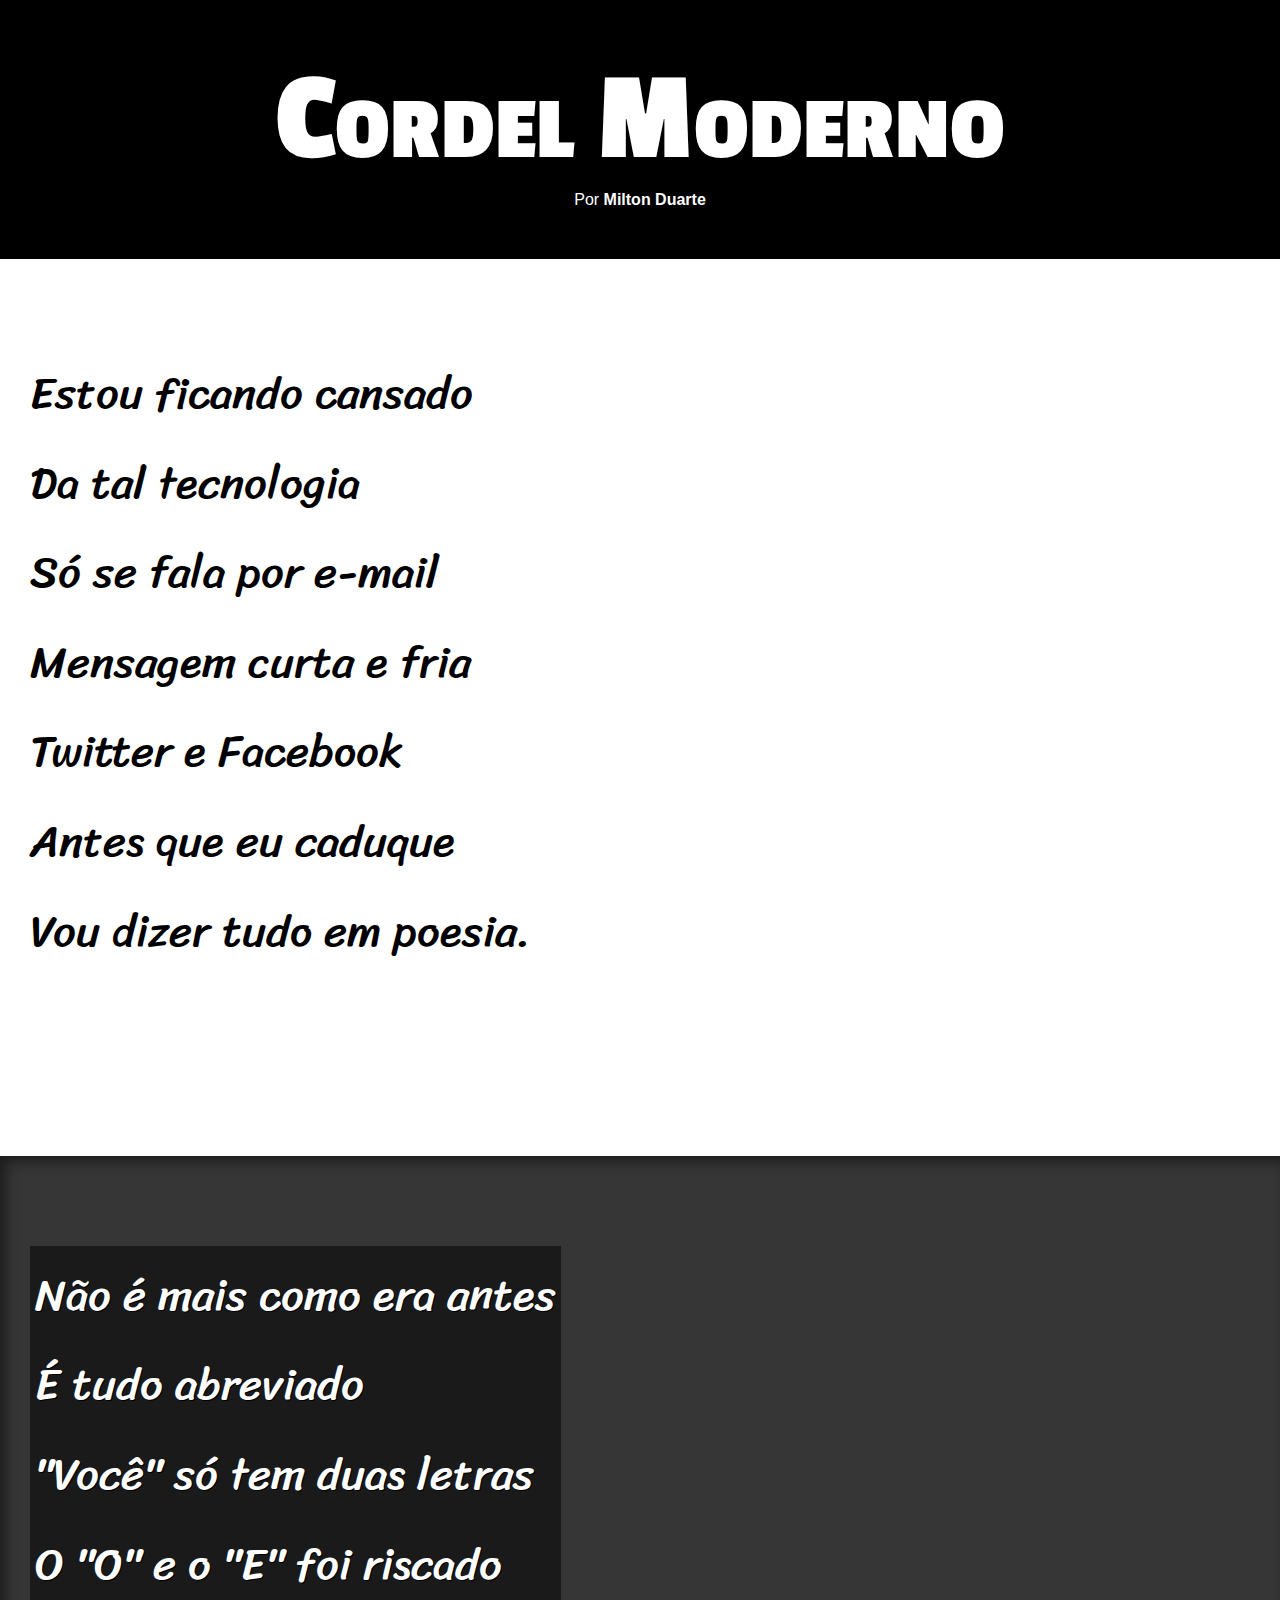
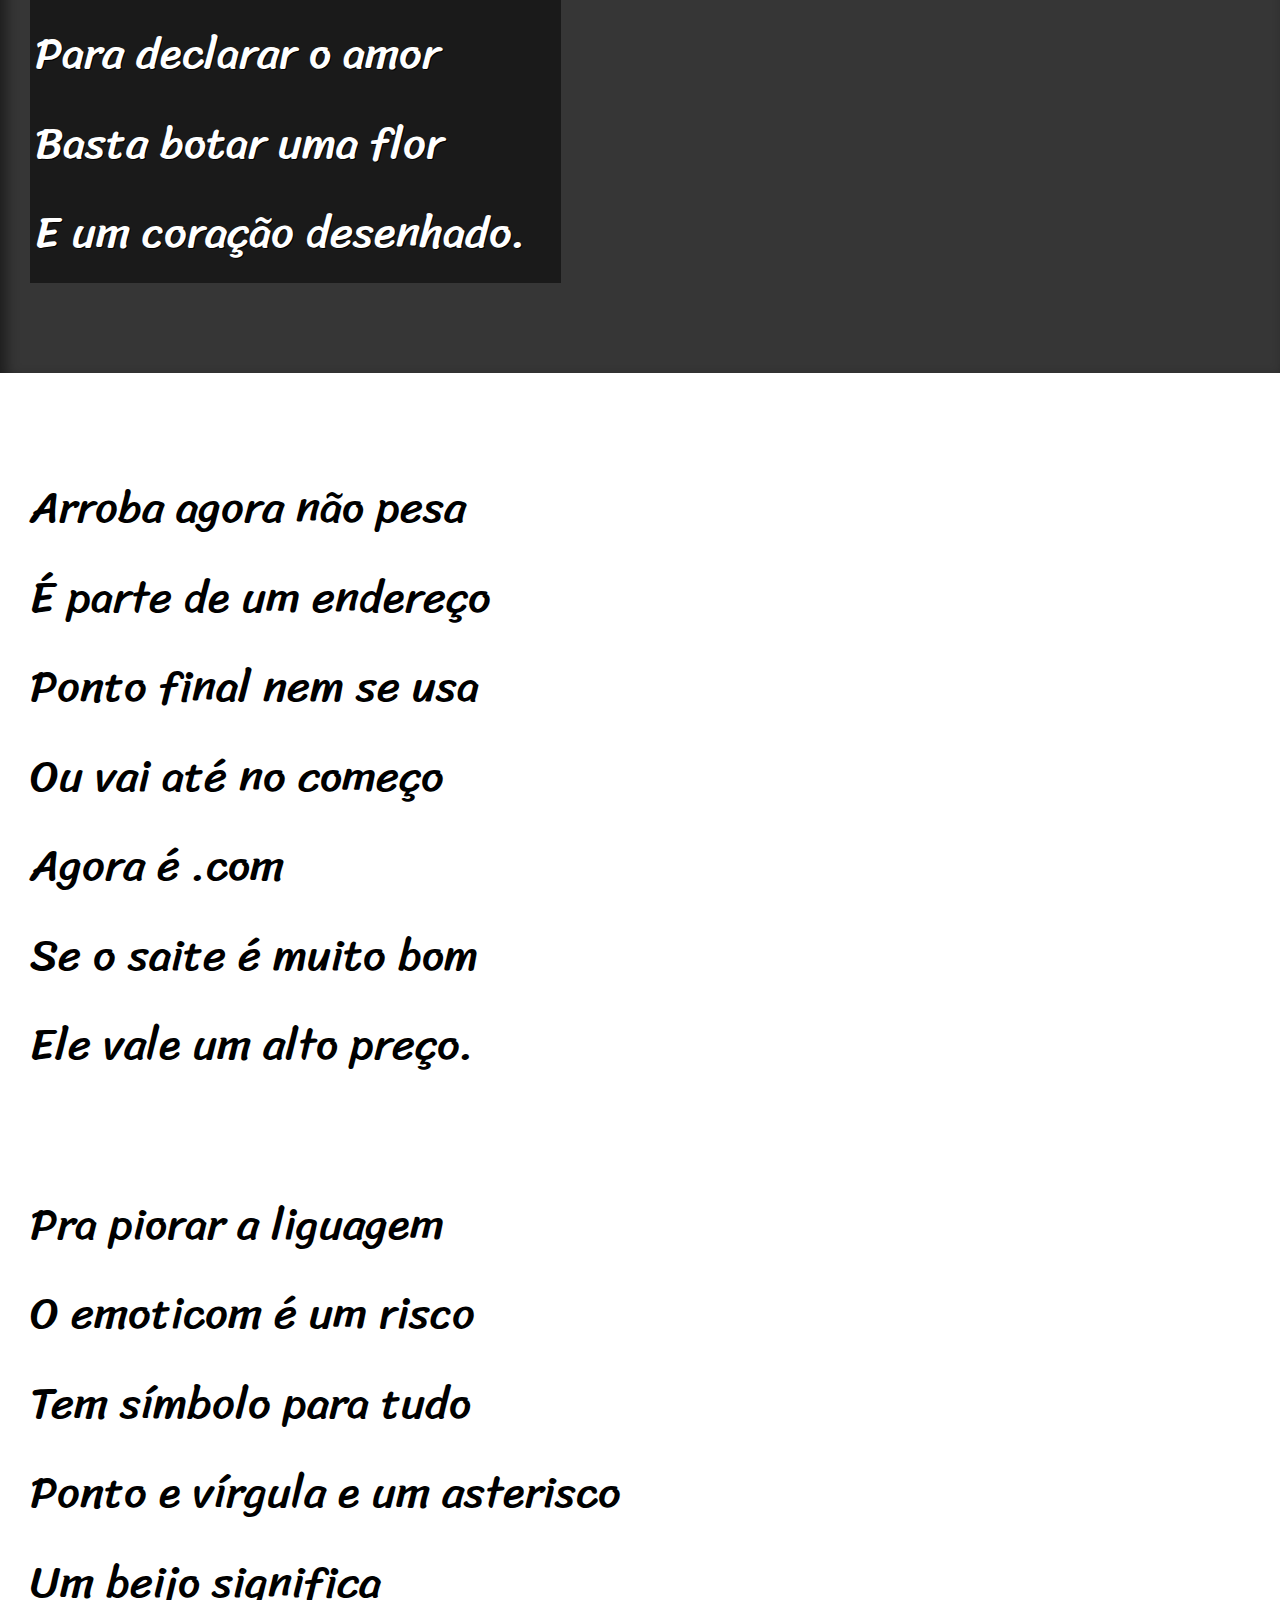
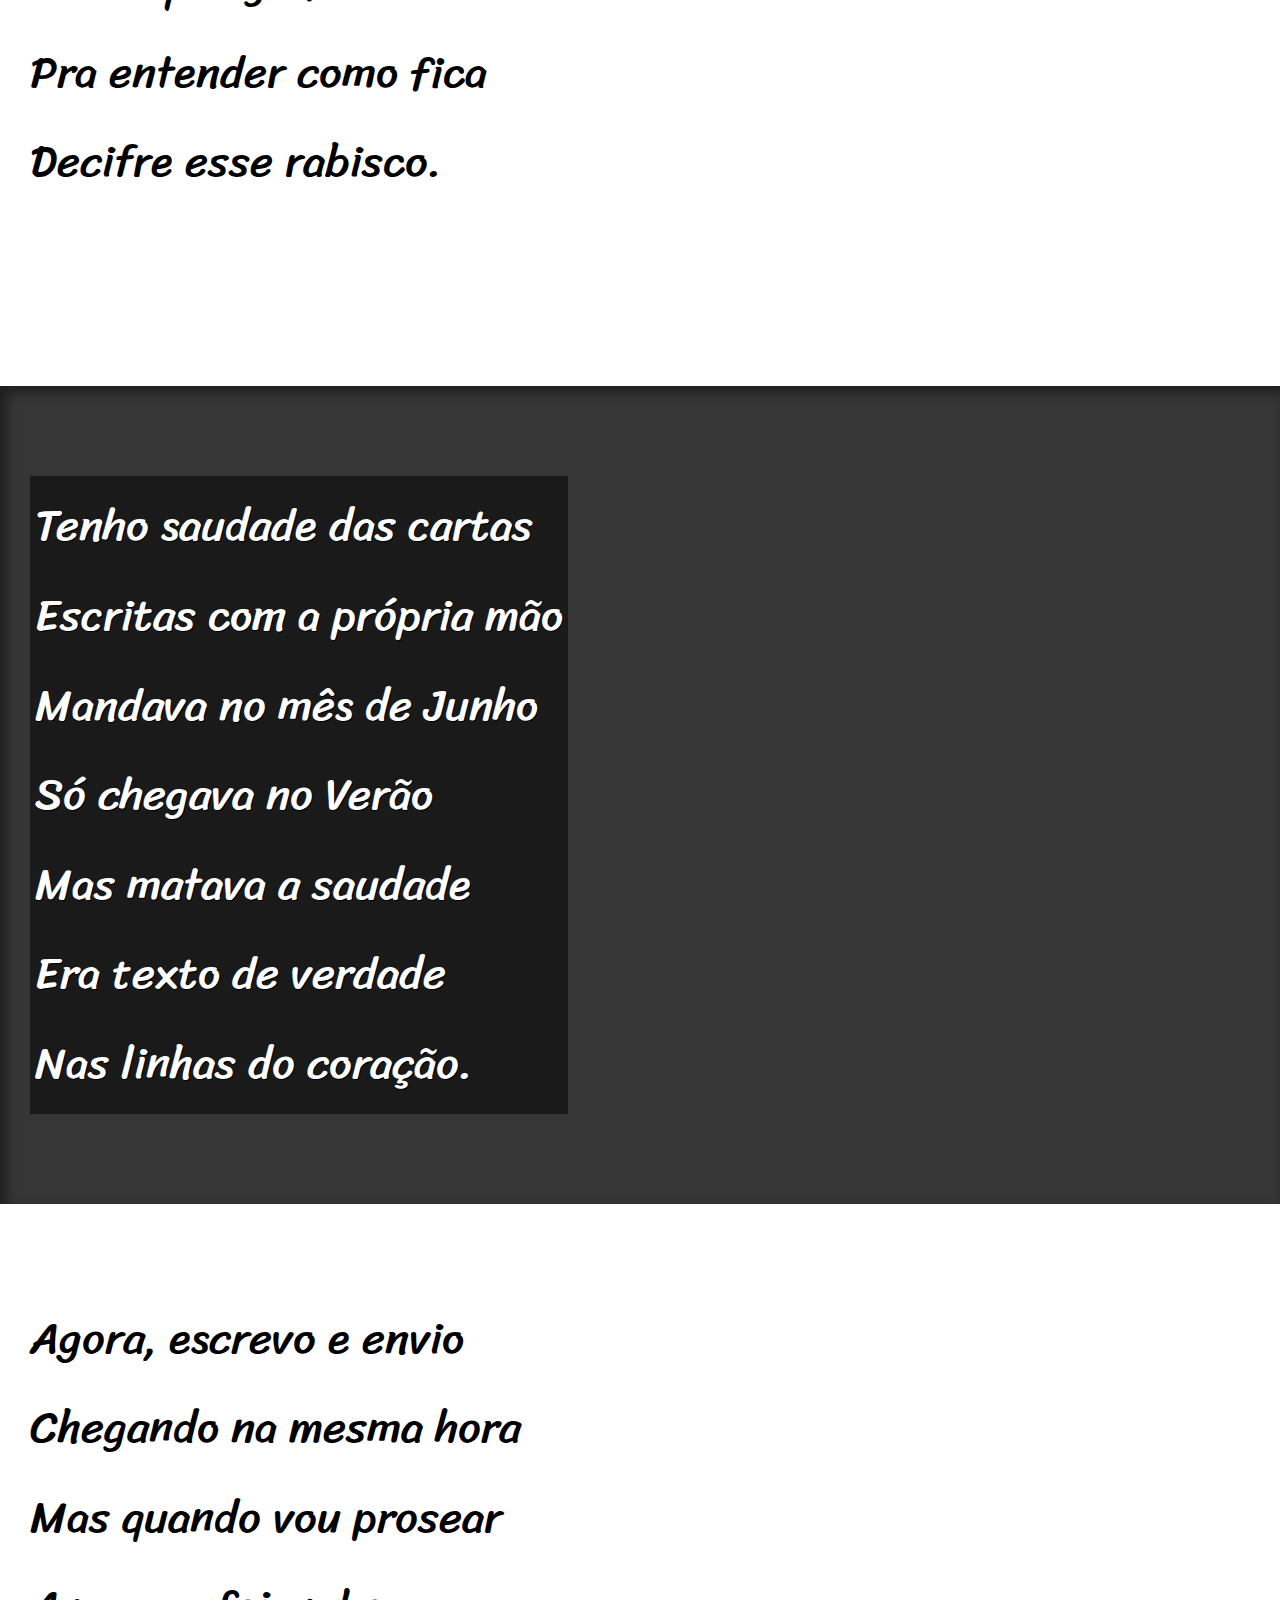
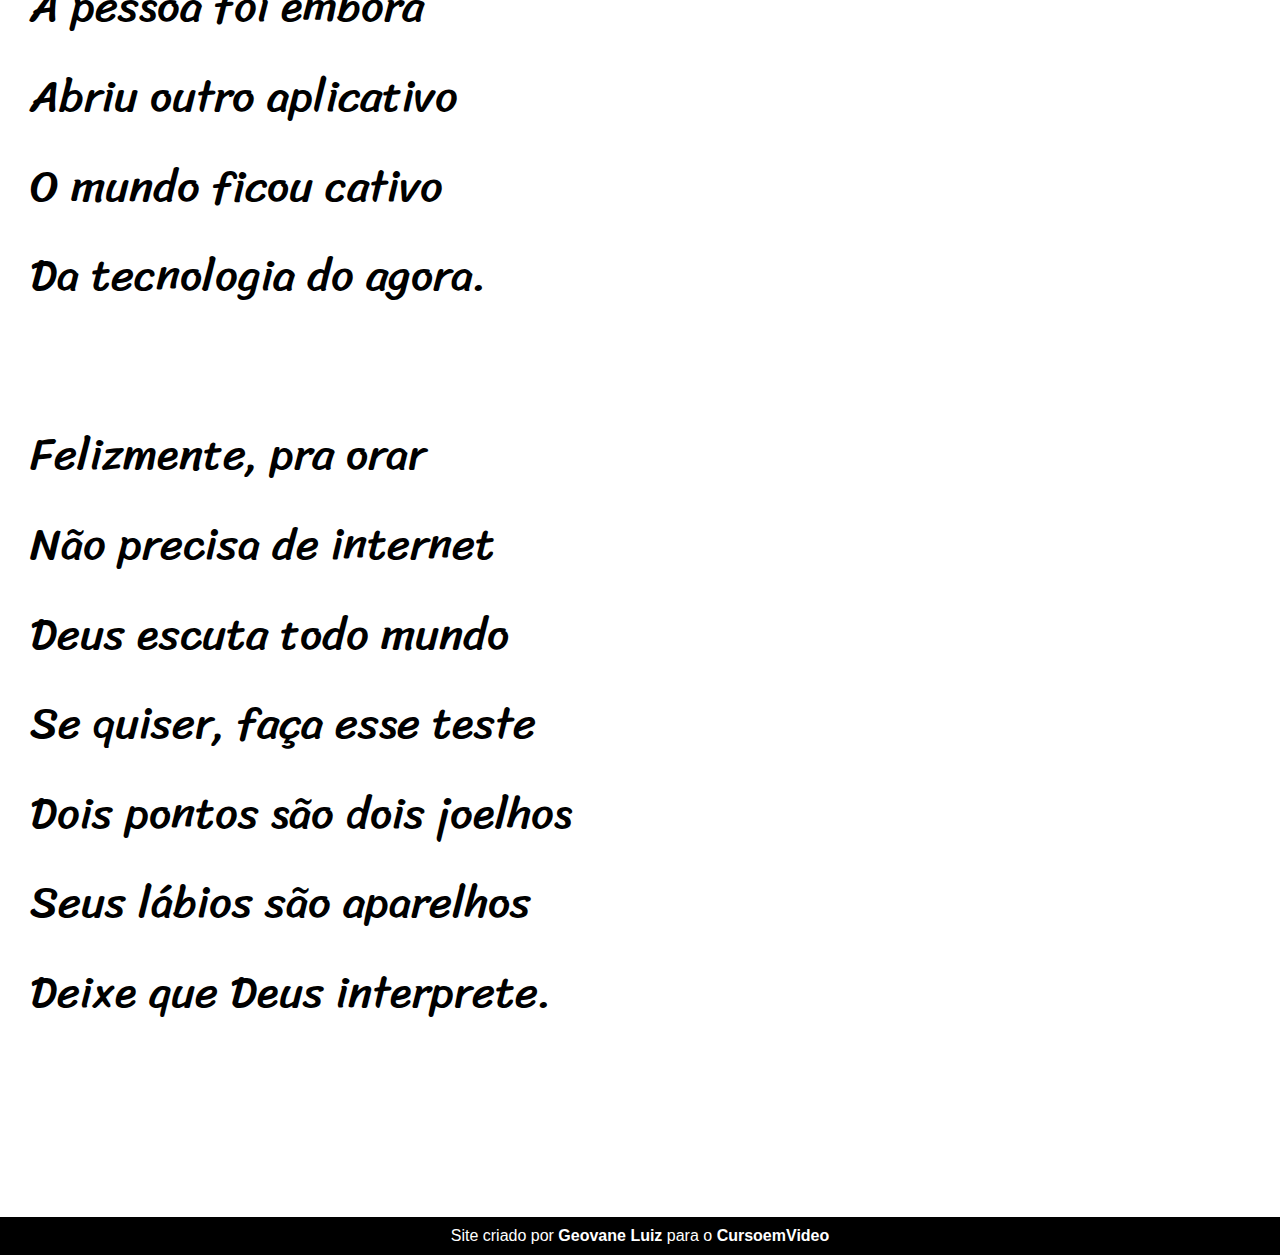
<file: Curso em Video/Project 001/index.html>
<!DOCTYPE html>
<html lang="pt-br">
<head>
    <meta charset="UTF-8">
    <meta http-equiv="X-UA-Compatible" content="IE=edge">
    <meta name="viewport" content="width=device-width, initial-scale=1.0">
    <link rel="stylesheet" href="estilo/style.css">
    <title>Cordel Moderno</title>
</head>
<body>
    <header>
        <h1>
            Cordel Moderno
        </h1>
        <p>
            Por <a href="https://www.recantodasletras.com.br/poesias/3186743" target="_blank">Milton Duarte</a>
        </p>
    </header>

    <section class="normal">
        <p>
            Estou ficando cansado <br>
            Da tal tecnologia <br>
            Só se fala por e-mail <br>
            Mensagem curta e fria <br>
            Twitter e Facebook <br>
            Antes que eu caduque <br>
            Vou dizer tudo em poesia.
        </p>
    </section>

    <section class="image" id="img001">
        <p>
            Não é mais como era antes <br>
            É tudo abreviado <br>
            "Você" só tem duas letras <br>
            O "O" e o "E" foi riscado <br>
            Para declarar o amor <br>
            Basta botar uma flor <br>
            E um coração desenhado.
        </p>
    </section>
    
    <section class="normal">
        <p>
            Arroba agora não pesa <br>
            É parte de um endereço <br>
            Ponto final nem se usa <br>
            Ou vai até no começo <br>
            Agora é .com <br>
            Se o saite é muito bom <br>
            Ele vale um alto preço.
        </p>
        
        <p>
            Pra piorar a liguagem <br>
            O emoticom é um risco <br>
            Tem símbolo para tudo <br>
            Ponto e vírgula e um asterisco <br>
            Um beijo significa <br>
            Pra entender como fica <br>
            Decifre esse rabisco.
        </p>
    </section>
    
    <section class="image" id="img002">
        <p>
            Tenho saudade das cartas <br>
            Escritas com a própria mão <br>
            Mandava no mês de Junho <br>
            Só chegava no Verão <br>
            Mas matava a saudade <br>
            Era texto de verdade <br>
            Nas linhas do coração.
        </p>
    </section>

    <section class="normal">
        <p>
            Agora, escrevo e envio <br>
            Chegando na mesma hora <br>
            Mas quando vou prosear <br>
            A pessoa foi embora <br>
            Abriu outro aplicativo <br>
            O mundo ficou cativo <br>
            Da tecnologia do agora.
        </p>
        
        <p>
            Felizmente, pra orar <br>
            Não precisa de internet <br>
            Deus escuta todo mundo <br>
            Se quiser, faça esse teste <br>
            Dois pontos são dois joelhos <br>
            Seus lábios são aparelhos <br>
            Deixe que Deus interprete.
        </p>
    </section>  
    
    <footer>
        <p>Site criado por <a href="https://github.com/MrGeo123" target="_blank">Geovane Luiz</a> para o <a href="https://www.cursoemvideo.com" target="_blank">CursoemVideo</a></p>
    </footer>
</body>
</html>
</file>
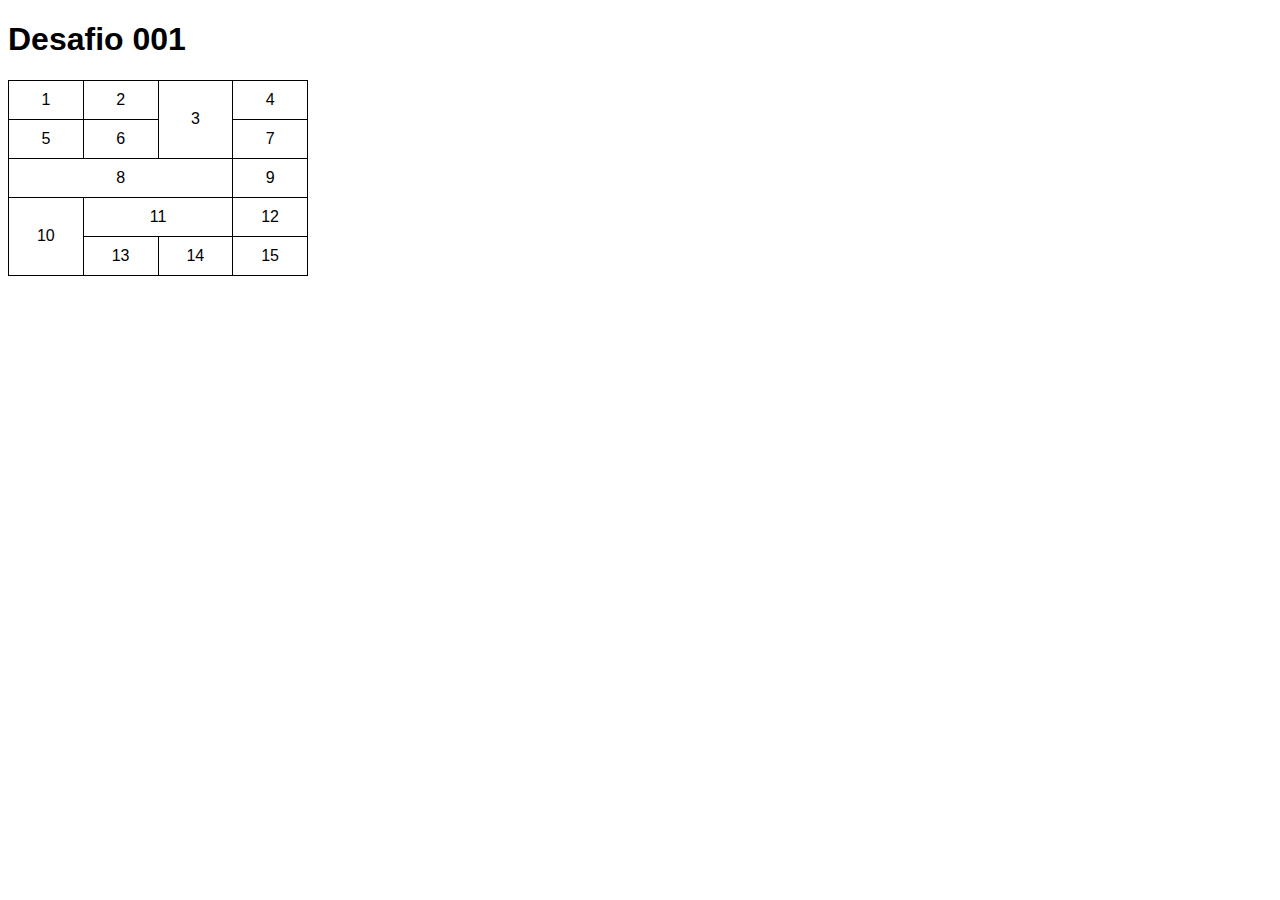
<file: Curso em Video/Project 002/desafio001.html>
<!DOCTYPE html>
<html lang="pt-br">
<head>
    <meta charset="UTF-8">
    <meta http-equiv="X-UA-Compatible" content="IE=edge">
    <meta name="viewport" content="width=device-width, initial-scale=1.0">
    <title>Desafio 001</title>
    <style>
        body {
            font-family: Arial, Helvetica, sans-serif;
        }

        table {
            border-collapse: collapse;
            width: 300px;
        }

        td {
            border: 1px solid black;
            text-align: center;
            padding: 10px;
        }
    </style>
</head>
<body>
    <h1>Desafio 001</h1>
    <table>
        <tr>
            <td>1</td>
            <td>2</td>
            <td rowspan="2">3</td>
            <td>4</td>
            
        </tr>
        <tr>
            <td>5</td>
            <td>6</td>
            <td>7</td>
           
        </tr>
        <tr>
            <td colspan="3">8</td>
            <td>9</td>
            
        </tr>
        <tr>
            <td rowspan="2">10</td>
            <td colspan="2">11</td>
            <td>12</td>
        
        </tr>
        <tr>
            <td>13</td>
            <td>14</td>
            <td>15</td>
        </tr>
    </table>
</body>
</html>
</file>
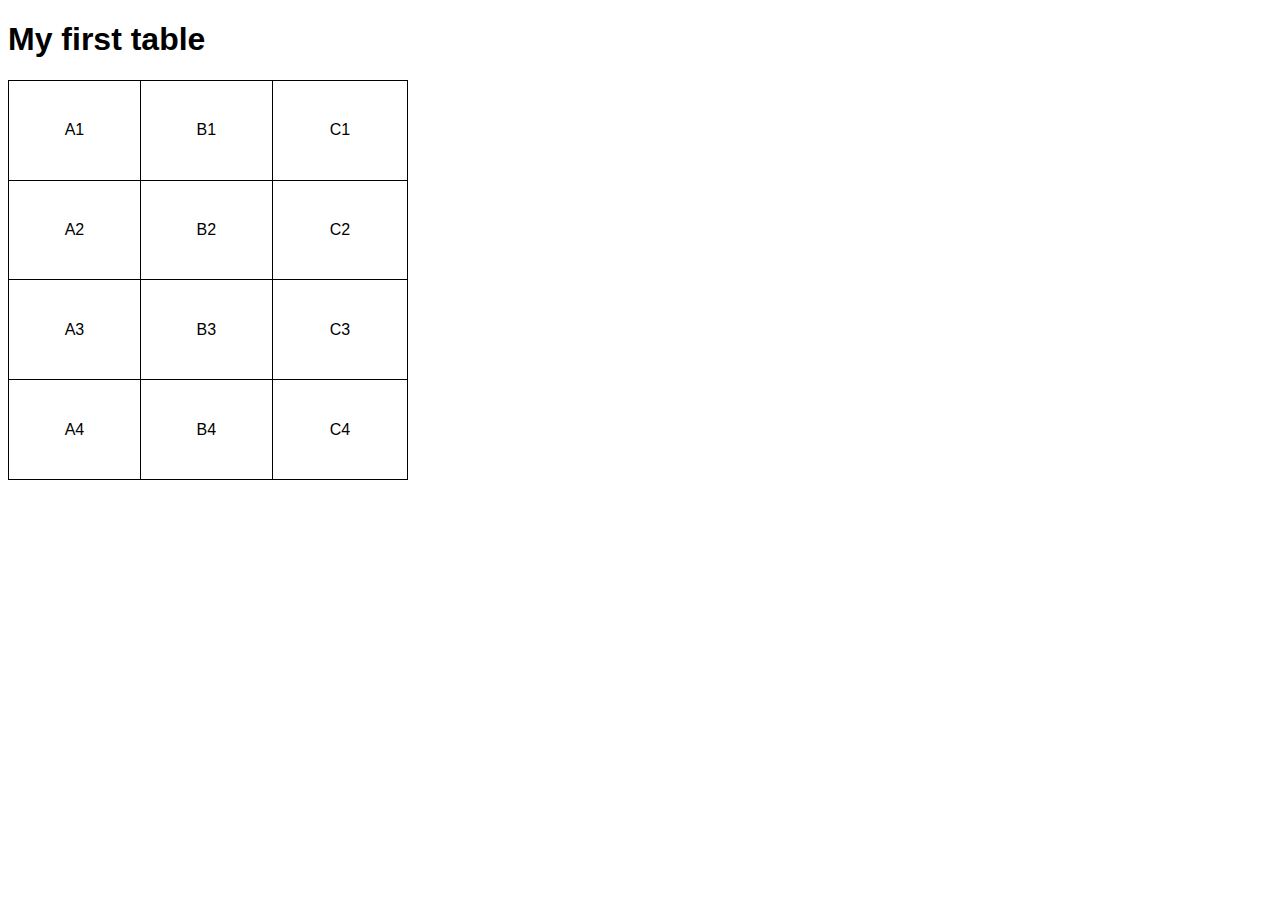
<file: Curso em Video/Project 002/tabela001.html>
<!DOCTYPE html>
<html lang="pt-br">
<head>
    <meta charset="UTF-8">
    <meta http-equiv="X-UA-Compatible" content="IE=edge">
    <meta name="viewport" content="width=device-width, initial-scale=1.0">
    <title>Tabelas</title>
    <style>
        body {
            font-family: Arial, Helvetica, sans-serif;
        }

        table {
            width: 400px;
            height: 400px;
            border-collapse: collapse;
        }

        td {
            border: 1px solid black;
            padding: 8px;
            text-align: center;
        }

        tr.linha {
            background-color: gray;
        }

        td.dado {
            background-color: yellow;
        }
    </style>
</head>
<body>
    <h1>
        My first table
    </h1>
    <table>
        <tr>
            <td>A1</td>
            <td>B1</td>
            <td>C1</td>
        </tr>
        <tr>
            <td>A2</td>
            <td>B2</td>
            <td>C2</td>
        </tr>
        <tr>
            <td>A3</td>
            <td>B3</td>
            <td>C3</td>
        </tr>
        <tr>
            <td>A4</td>
            <td>B4</td>
            <td>C4</td>
        </tr>
    </table>
</body>
</html>
</file>
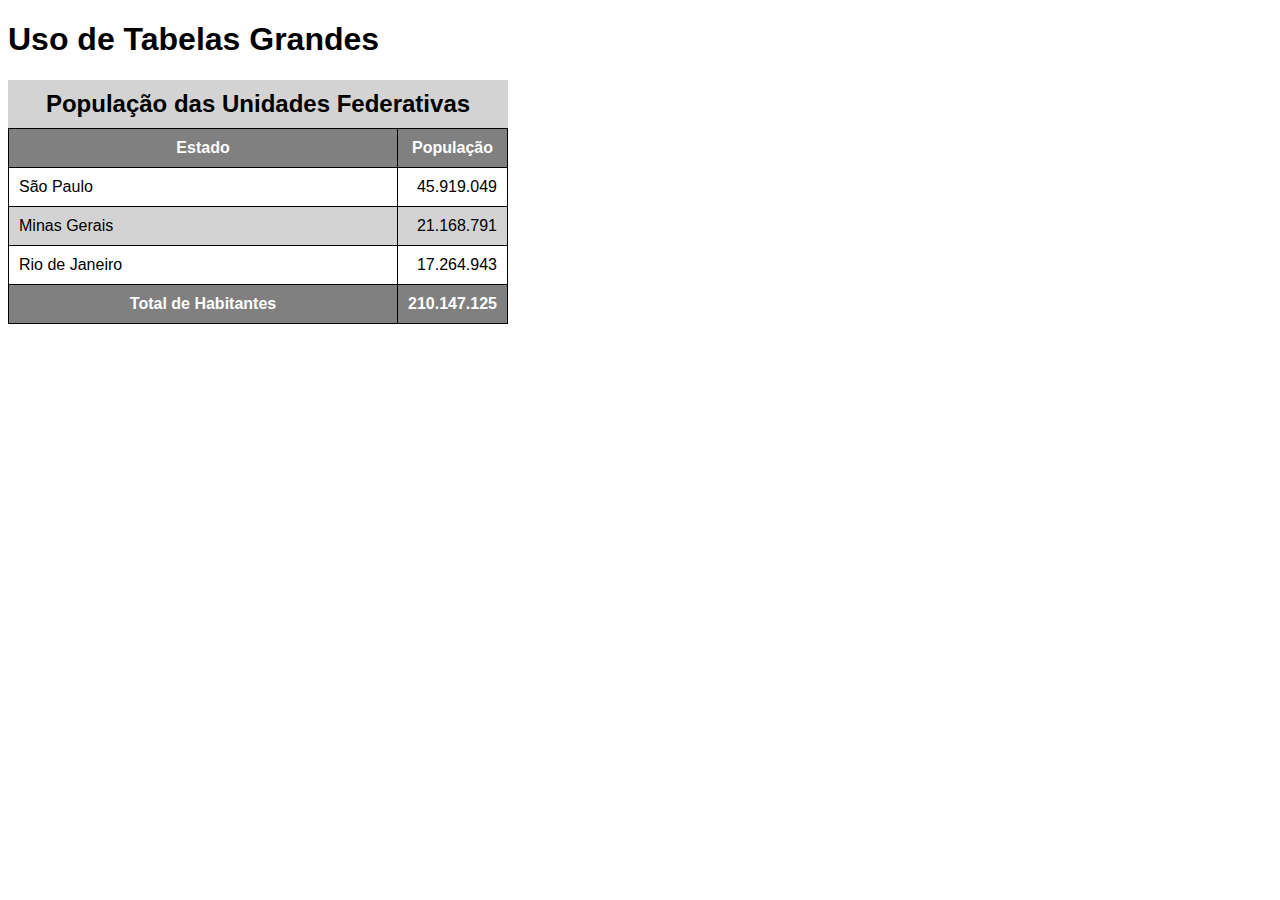
<file: Curso em Video/Project 002/tabela002.html>
<!DOCTYPE html>
<html lang="pt-br">
<head>
    <meta charset="UTF-8">
    <meta http-equiv="X-UA-Compatible" content="IE=edge">
    <meta name="viewport" content="width=device-width, initial-scale=1.0">
    <title>Tabelas</title>
    <style>
        body {
            font-family: Arial, Helvetica, sans-serif;
        }

        table {
            width: 500px;
            border-collapse: collapse;
        }

        td, th {
            border: 1px solid black;
            padding: 10px;
            
        }

        thead, tfoot {
            background-color: gray;
            color: white;
        }

        tbody > tr:nth-child(2n) {
            background-color: lightgray ;
        }

        td.num {
            text-align: right;
        }

        caption {
            font-size: 1.5em;
            font-weight: bold;
            padding: 10px;
            background-color: lightgray;
        }
    </style>
</head>
<body>
    <h1>
        Uso de Tabelas Grandes
    </h1>
    <table>
        <caption>População das Unidades Federativas</caption>
        <thead>
            <tr>
                <th scope="col">Estado</th>
                <th scope="col" style="width: 50px;">População</th>
            </tr>
        </thead>
        <tbody>
            <tr>
                <td>São Paulo</td>
                <td class="num">45.919.049</td>
            </tr>
            <tr>
                <td>Minas Gerais</td>
                <td class="num">21.168.791</td>
            </tr>
            <tr>
                <td>Rio de Janeiro</td>
                <td class="num">17.264.943</td>
            </tr>
        </tbody>
        <tfoot>
            <tr>
                <th scope="row">Total de Habitantes</th>
                <td class="num"><strong>210.147.125</strong></td>
            </tr>
        </tfoot>
    </table>
</body>
</html>
</file>
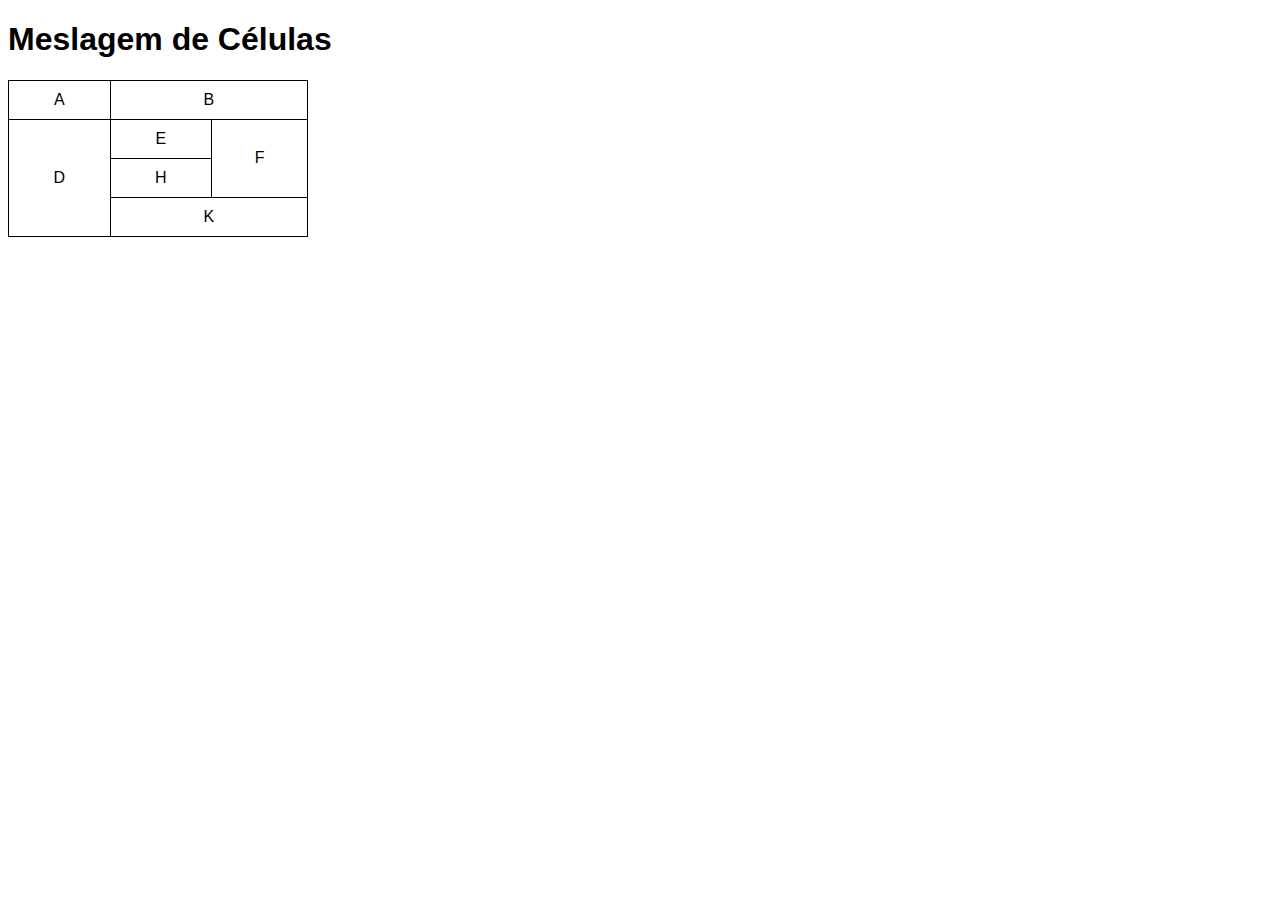
<file: Curso em Video/Project 002/tabela003.html>
<!DOCTYPE html>
<html lang="pt-br">
<head>
    <meta charset="UTF-8">
    <meta http-equiv="X-UA-Compatible" content="IE=edge">
    <meta name="viewport" content="width=device-width, initial-scale=1.0">
    <title>Mesclagem</title>
    <style>
        body {
            font-family: Arial, Helvetica, sans-serif;
        }

        table {
            border-collapse: collapse;
            width: 300px;
        }

        td {
            border: 1px solid black;
            padding: 10px;
            text-align: center;
        }
    </style>
</head>
<body>
    <h1>Meslagem de Células</h1>
    <table>
        <tr>
            <td>A</td>
            <td colspan="2">B</td>
        </tr>
        <tr>
            <td rowspan="3">D</td>
            <td>E</td>
            <td rowspan="2">F</td>
        </tr>
        <tr>
            
            <td>H</td>
            
        </tr>
        <tr>
            
            <td colspan="2">K</td>
            
        </tr>
    </table>
</body>
</html>
</file>
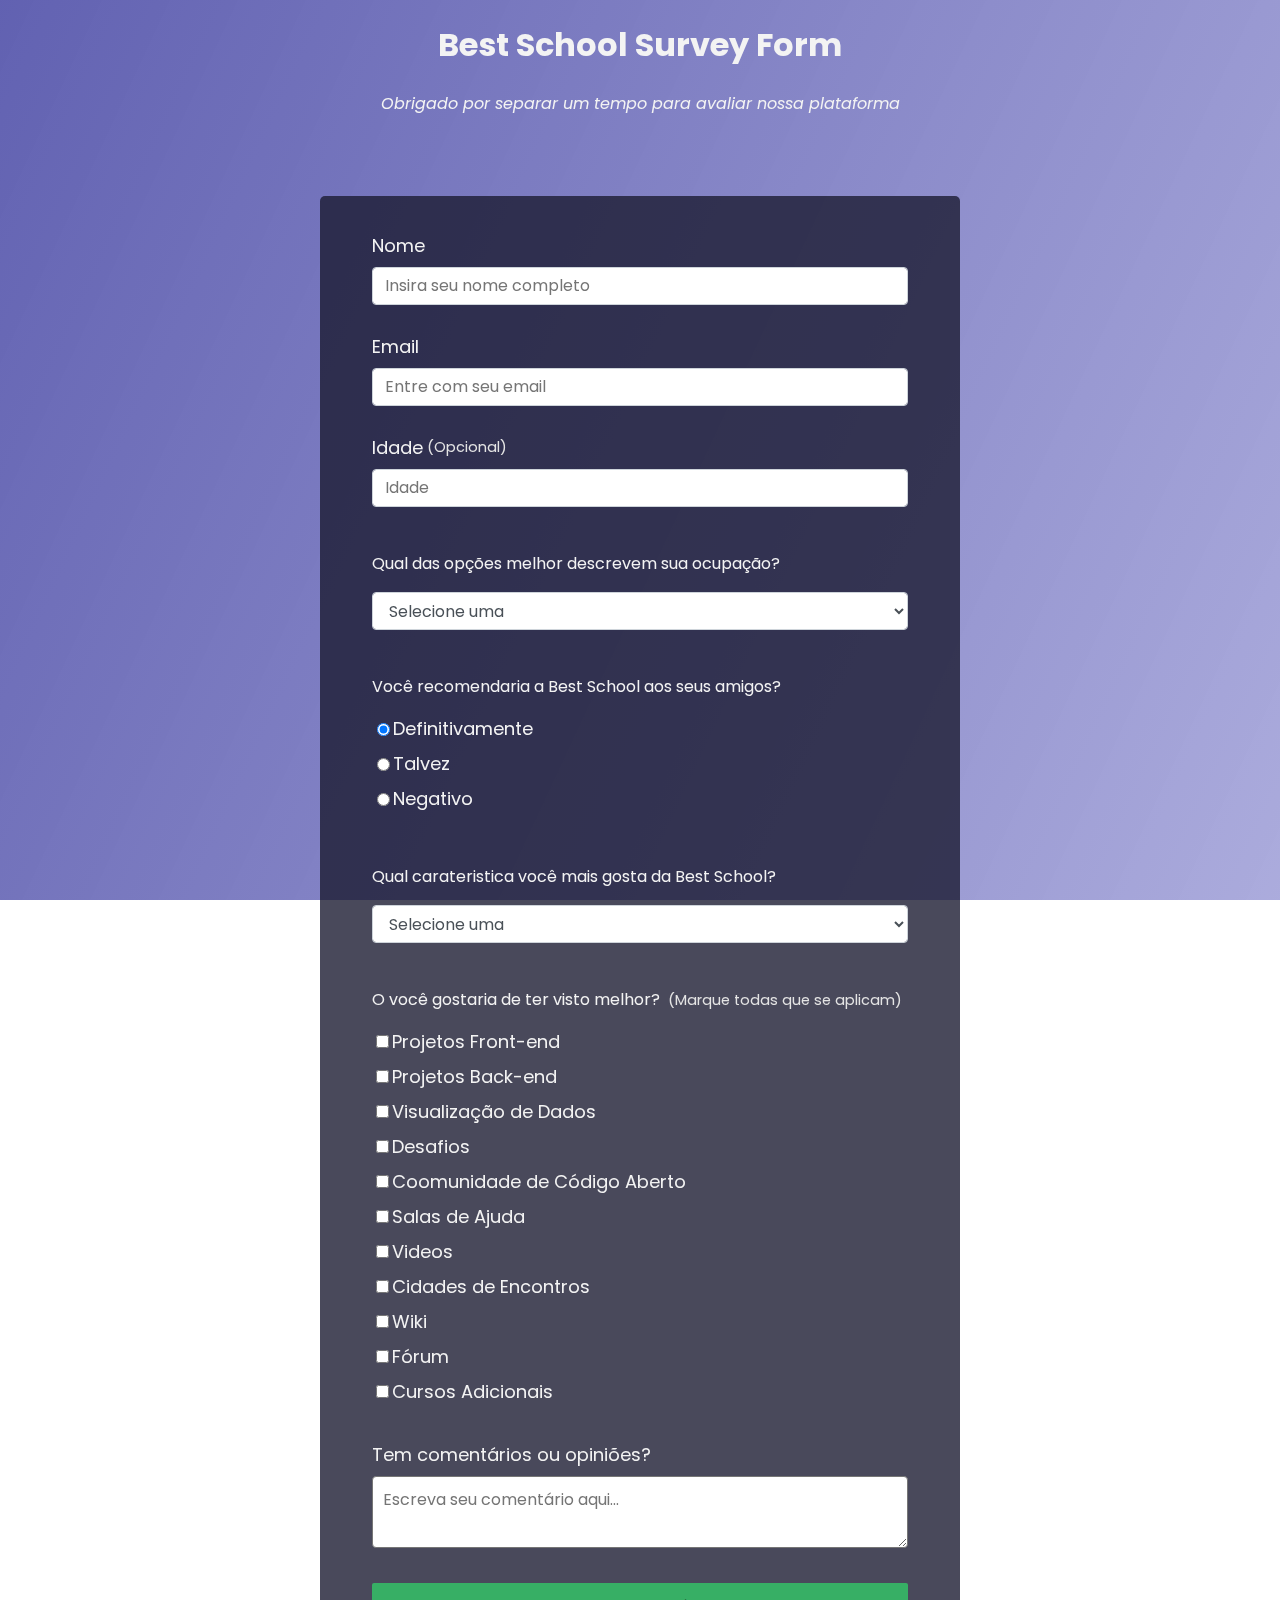
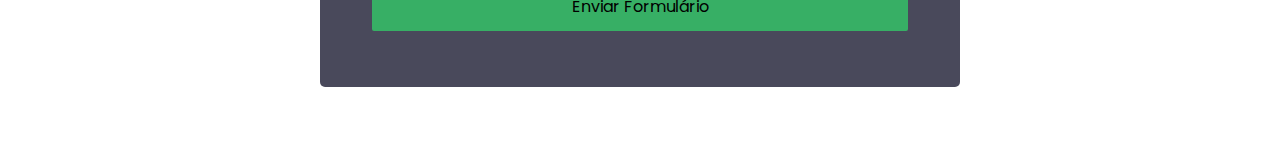
<file: FreeCode/Assessment 001/survey-form.html>
<!DOCTYPE html>
<html lang="pt-br">
    <head>
        <meta charset="UTF-8">
        <meta http-equiv="X-UA-Compatible" content="IE=edge">
        <meta name="viewport" content="width=device-width, initial-scale=1.0">
        <link rel="stylesheet" href="styles.css">
        <link rel="preconnect" href="https://fonts.googleapis.com">
        <link rel="preconnect" href="https://fonts.gstatic.com" crossorigin>
        <link href="https://fonts.googleapis.com/css2?family=Poppins:wght@100;300;400;600&display=swap" rel="stylesheet">
        <title>Survey Form</title>
    </head>
    <body>
        <div class="container">
            <header class="header">
                <h1 id="title" class="text-center">Best School Survey Form</h1>
                <p id="description" class="text-center">Obrigado por separar um tempo para avaliar nossa plataforma</p>
            </header>
            <form id="survey-form">
                <div class="form-group"> <!-- Nome -->
                    <label for="name" id="name-label">Nome</label>
                    <input type="text" name="name" id="name" class="form-control" placeholder="Insira seu nome completo" required>
                </div>
                <div class="form-group"> <!-- Email -->
                    <label for="email" id="email-label">Email</label>
                    <input type="email" name="email" id="email" class="form-control" placeholder="Entre com seu email" required>
                </div>
                <div class="form-group"> <!-- Idade -->
                    <label for="age" id="number-label">Idade
                        <span class="clue">(Opcional)</span></label>
                    <input type="number" name="age" id="number" class="form-control" placeholder="Idade" min=13 max=120>
                </div>
                <div class="form-group"> <!-- Ocupação -->
                <p>Qual das opções melhor descrevem sua ocupação?</p> 
                <select name="current" id="dropdown" class="form-control" required>
                    <option value="" selected disabled>Selecione uma</option>
                    <option value="estuda">Estuda</option>
                    <option value="trabalha">Trabalha</option>
                    <option value="leciona">Leciona</option>
                    <option value="pfn">Prefiro näo dizer</option>
                    <option value="outro">Outro</option>
                </select>
                </div>
                <div class="form-group"> <!-- Recomendação -->
                    <p>Você recomendaria a Best School aos seus amigos?</p>
                    <label>
                        <input type="radio" name="user-recommend" class="input-radio" value="definitivamente" checked>
                        Definitivamente
                    </label>
                    <label>
                        <input type="radio" name="user-recommend" class="input-radio" value="talvez">
                        Talvez
                    </label>
                    <label>
                        <input type="radio" name="user-recommend" class="input-radio" value="negativo">
                        Negativo
                    </label>
                </div>
                <div class="form-group"> <!-- Caracteristica -->
                    <p>Qual carateristica você mais gosta da Best School?</p>
                    <select name="mostLike" id="most-like" class="form-control" required>
                        <option value="" selected disabled>Selecione uma</option>
                        <option value="1">Desafios</option>
                        <option value="2">Projetos</option>
                        <option value="3">Comunidade</option>
                        <option value="4">Código Aberto</option>
                    </select>
                </div>
                <div class="form-group"> <!-- Melhoria -->
                    <p>O você gostaria de ter visto melhor? <span class="clue">(Marque todas que se aplicam)</span></p>
                    <label>
                        <input type="checkbox" name="prefer" value="front-end-projects" class="input-checkbox">
                        Projetos Front-end
                    </label>
                    <label>
                        <input type="checkbox" name="prefer" value="back-end-projects" class="input-checkbox">
                        Projetos Back-end
                    </label>
                    <label>
                        <input type="checkbox" name="prefer" value="data-visualization" class="input-checkbox">
                        Visualização de Dados
                    </label>
                    <label>
                        <input type="checkbox" name="prefer" value="challenges" class="input-checkbox">
                        Desafios
                    </label>
                    <label>
                        <input type="checkbox" name="prefer" value="open-source-community" class="input-checkbox">
                        Coomunidade de Código Aberto
                    </label>
                    <label>
                        <input type="checkbox" name="prefer" value="gitter-help-rooms" class="input-checkbox">
                        Salas de Ajuda
                    </label>
                    <label>
                        <input type="checkbox" name="prefer" value="videos" class="input-checkbox">
                        Videos
                    </label>
                    <label>
                        <input type="checkbox" name="prefer" value="city-meetups" class="input-checkbox">
                        Cidades de Encontros 
                    </label>
                    <label>
                        <input type="checkbox" name="prefer" value="wiki" class="input-checkbox">
                        Wiki
                    </label>
                    <label>
                        <input type="checkbox" name="prefer" value="forum" class="input-checkbox">
                        Fórum
                    </label>
                    <label>
                        <input type="checkbox" name="prefer" value="additional-courses" class="input-checkbox">
                        Cursos Adicionais
                    </label>
                </div>
                <div class="form-group"> <!-- Comentário -->
                    <label for="comments">Tem comentários ou opiniões?</label>
                    <textarea name="comments" id="comments" class="input-textarea" placeholder="Escreva seu comentário aqui..."></textarea>
                </div>
                <div class="form-group"> <!-- Enviar -->
                    <button type="submit" id="submit" class="submit-button">Enviar Formulário</button>
                </div>
            </form>
        </div>
    </body>
</html>
</file>
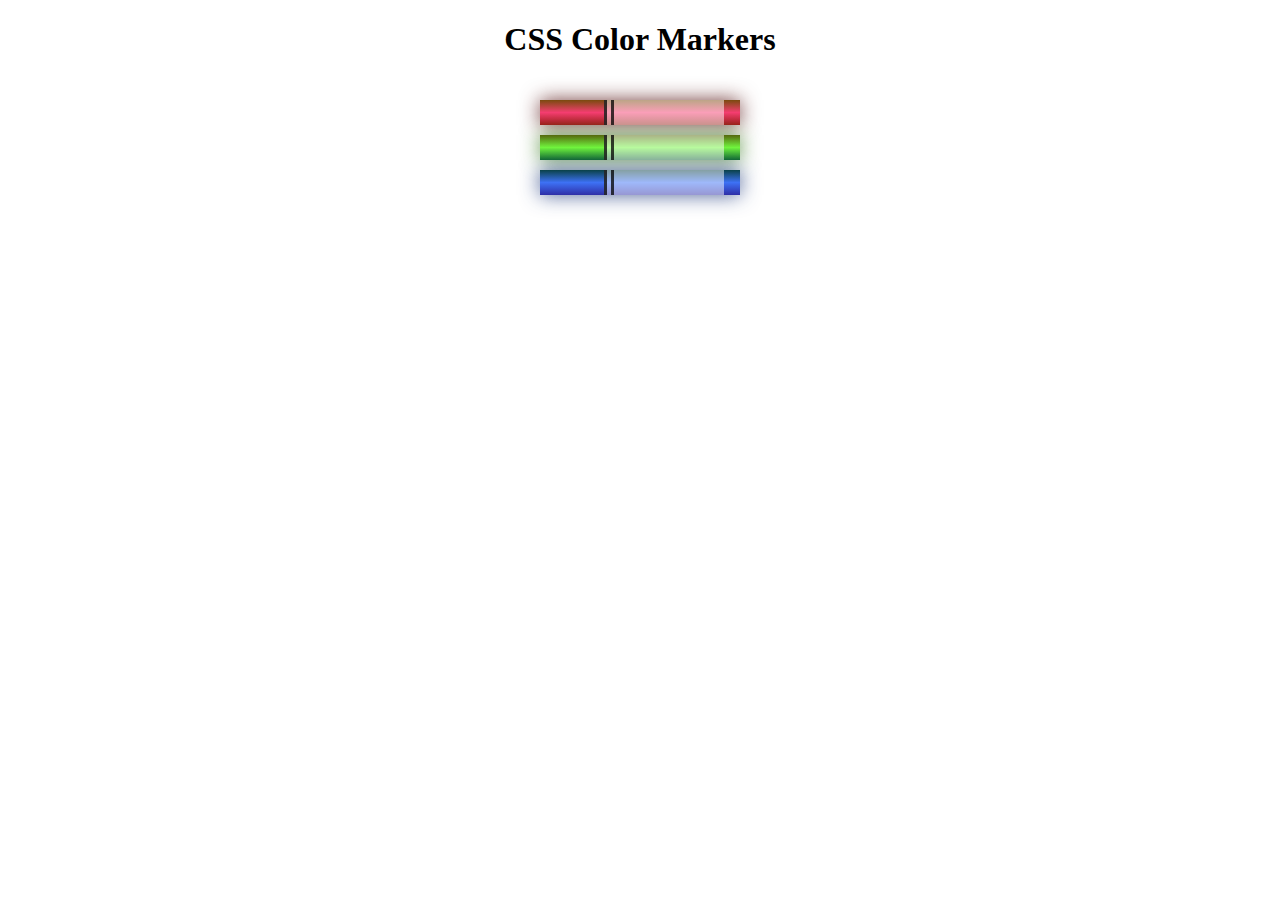
<file: FreeCode/Project 003/colored-markers.html>
<!DOCTYPE html>
<html lang="en">
  <head>
    <meta charset="utf-8">
    <meta name="viewport" content="width=device-width, initial-scale=1.0">
    <title>Colored Markers</title>
    <link rel="stylesheet" href="styles.css">
  </head>
  <body>
    <h1>CSS Color Markers</h1>
    <div class="container">
      <div class="marker red">
        <div class="cap"></div>
        <div class="sleeve"></div>
      </div>
      <div class="marker green">
        <div class="cap"></div>
        <div class="sleeve"></div>
      </div>
      <div class="marker blue">
        <div class="cap"></div>
        <div class="sleeve"></div>
      </div>
    </div>
  </body>
</html>
</file>
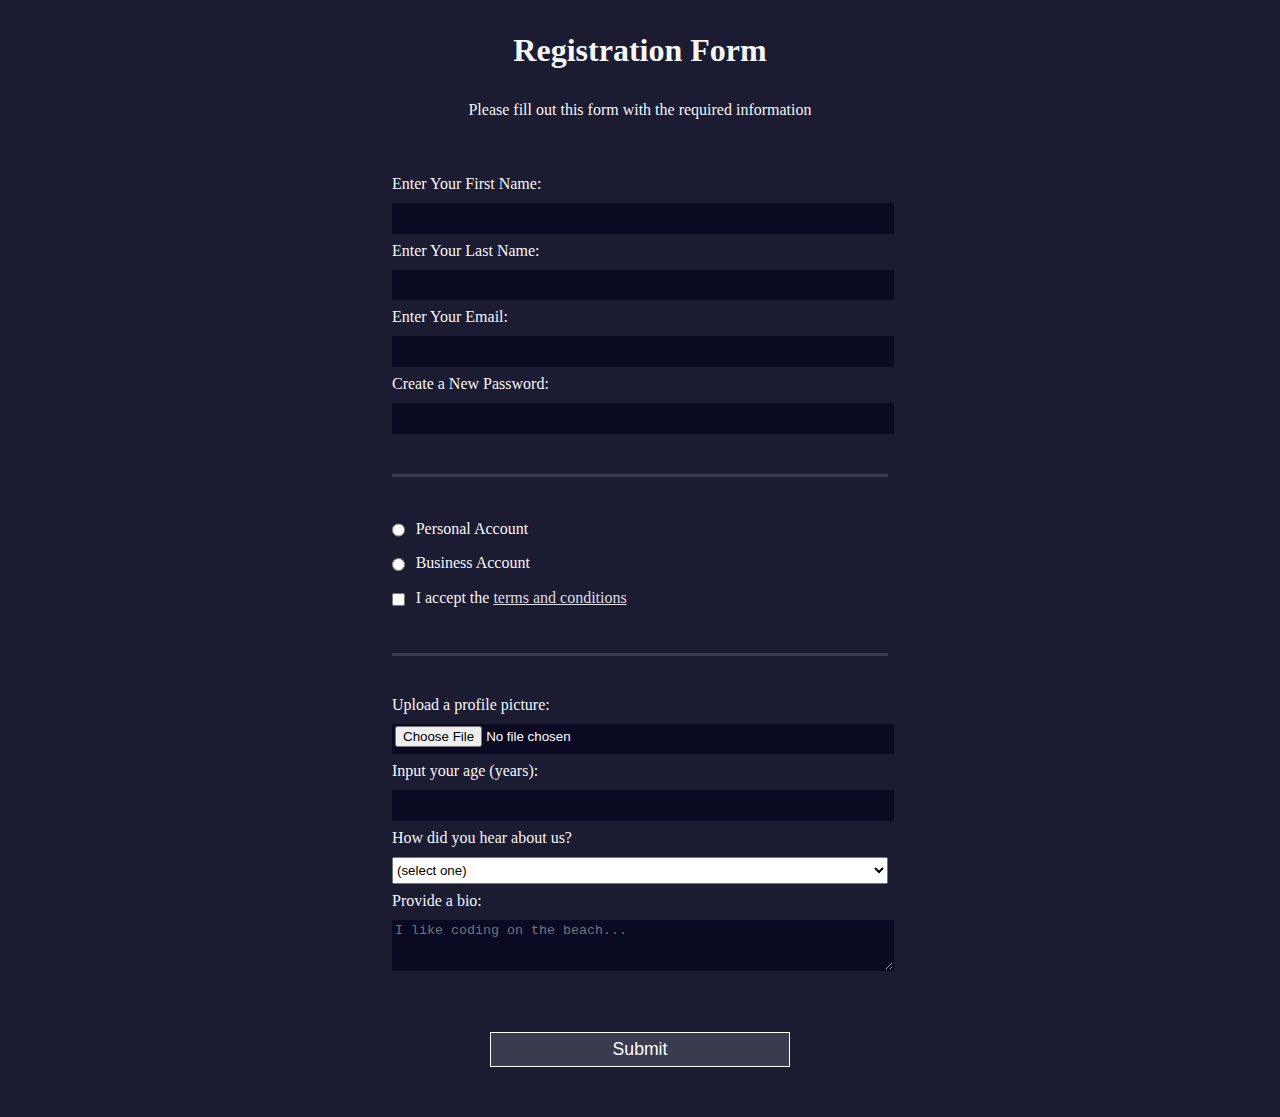
<file: FreeCode/Project 004/registration-form.html>
<!DOCTYPE html>
<html lang="en">
  <head>
    <meta charset="UTF-8">
    <title>Registration Form</title>
    <link rel="stylesheet" href="styles.css" />
  </head>
  <body>
    <h1>Registration Form</h1>
    <p>Please fill out this form with the required information</p>
    <form method="post" action='https://register-demo.freecodecamp.org'>
      <fieldset>
        <label for="first-name">Enter Your First Name: <input id="first-name" name="first-name" type="text" required /></label>
        <label for="last-name">Enter Your Last Name: <input id="last-name" name="last-name" type="text" required /></label>
        <label for="email">Enter Your Email: <input id="email" name="email" type="email" required /></label>
        <label for="new-password">Create a New Password: <input id="new-password" name="new-password" type="password" pattern="[a-z0-5]{8,}" required /></label>
      </fieldset>
      <fieldset>
        <label for="personal-account"><input id="personal-account" type="radio" name="account-type" class="inline" /> Personal Account</label>
        <label for="business-account"><input id="business-account" type="radio" name="account-type" class="inline" /> Business Account</label>
        <label for="terms-and-conditions">
          <input id="terms-and-conditions" type="checkbox" required name="terms-and-conditions" class="inline" /> I accept the <a href="https://www.freecodecamp.org/news/terms-of-service/">terms and conditions</a>
        </label>
      </fieldset>
      <fieldset>
        <label for="profile-picture">Upload a profile picture: <input id="profile-picture" type="file" name="file" /></label>
        <label for="age">Input your age (years): <input id="age" type="number" name="age" min="13" max="120" /></label>
        <label for="referrer">How did you hear about us?
          <select id="referrer" name="referrer">
            <option value="">(select one)</option>
            <option value="1">freeCodeCamp News</option>
            <option value="2">freeCodeCamp YouTube Channel</option>
            <option value="3">freeCodeCamp Forum</option>
            <option value="4">Other</option>
          </select>
        </label>
        <label for="bio">Provide a bio:
          <textarea id="bio" name="bio" rows="3" cols="30" placeholder="I like coding on the beach..."></textarea>
        </label>
      </fieldset>
      <input type="submit" value="Submit" />
    </form>
  </body>
</html>
</file>
<file: Curso em Video/Project 001/estilo/style.css>
@charset "UTF-8";
@import url('https://fonts.googleapis.com/css2?family=Passion+One:wght@400;700;900&display=swap');

@import url('https://fonts.googleapis.com/css2?family=Sriracha&display=swap');

:root {
    --font1: Verdana, Geneva, Tahoma, sans-serif;
    --font2: 'Passion One', cursive;
    --font3: 'Sriracha', cursive;
}

* {
    margin: 0px;
    padding: 0px;
}

html, body {
    min-height: 100vh;
    background-color: darkgray;
    font-family: var(--font1);
}

header {
    background-color: black;
    color: white;
    text-align: center;
}

header > h1 {
    padding-top: 50px;
    font-variant: small-caps;
    font-family: var(--font2);
    font-size: 10vw;
}

header > p {
    padding-bottom: 50px;
}

a {
    color: white;
    text-decoration: none;
    font-weight: bolder;
}

a:hover {
    text-decoration: underline;
}

section {
    padding-top: 10vh;
    padding-bottom: 10vh;
    line-height: 2em;
    padding-left: 30px;
    font-family: var(--font3);
    font-size: 3.5vw;
}

section > p {
    padding-bottom: 2em;
}

section.normal {
    background-color: white;
    color: black;
}

section.image {
    background-color: rgb(54, 54, 54);
    color: white;
    box-shadow: inset 6px 6px 13px 0px rgba(0, 0, 0, 0.471);
    background-size: cover;
    background-attachment: fixed;
}

section.image > p {
    display: inline-block;
    padding: 5px;
    background-color: rgba(0, 0, 0, 0.514);
    text-shadow: 1px 1px 0px black;
}

section#img001 {
    background-image: url(../imagens/background001.jpg);
    background-position: right center;
}

section#img002 {
    background-image: url('..//imagens/background002.jpg');
    background-position: right center;
}

footer {
    background-color: black;
    color: white;
    text-align: center;
    padding: 10px;

}
</file>
<file: FreeCode/Assessment 001/styles.css>
:root {
    --cor-branca: #f3f3f3;
    --cor-azul: #1b1b32;
    --cor-azul-alpha: rgba(27, 27, 50, 0.8);
    --cor-verde: #37af65;
}

*, *::before, *::after{
    box-sizing: border-box;
}

body::before {
    content: '';
    position: fixed;
    top: 0;
    left: 0;
    height: 100%;
    width: 100%;
    z-index: -1;
    background: var(--color-azul);
    background-image: linear-gradient( 115deg, rgba(58, 58, 158, 0.8), rgba(136, 136, 206, 0.7) ), url(https://cdn.freecodecamp.org/testable-projects-fcc/images/survey-form-background.jpeg);
    background-size: cover;
    background-repeat: no-repeat;
    background-position: center;
}

.header {
    color: var(--cor-branca);
    margin: auto;
}

.container {
    font-family: 'Poppins', sans-serif;
    margin: auto;
    max-width: 800px;
    
}

.text-center {
    text-align: center;
}

#description {
    font-style: italic;
}

#survey-form  {
    background-color: var(--cor-azul-alpha);
    color: var(--cor-branca);
    border-radius: 5px;
    padding: 2em 3em;
    margin: 10%;
}
label{
    display: flex;
    align-items: center;
    font-size: 1.125rem;
    margin-bottom: 0.5rem;
}

.form-group {
    margin: 0 auto 1.25rem auto;
    padding: 0.25rem;
}

.form-control {
    display: block;
    width: 100%;
    height: 2.375rem;
    padding: 0.375rem 0.75rem;
    color: #495057;
    background-color: #fff;
    background-clip: padding-box;
    border: 1px solid #ced4da;
    border-radius: 0.25rem;
    transition: border-color 0.15s ease-in-out, box-shadow 0.15s ease-in-out;
}

.form-control:hover {
    border: 2px solid #495057;
}

input, button, select, textarea {

    font-family: inherit;
    font-size: inherit;
    line-height: inherit;
}

option {
    background-color: var(--cor-azul);
    color: var(--cor-branca);
}
.clue {
    margin-left: 0.25rem;
    font-size: 0.9rem;
    color: #e4e4e4;
}

textarea {
    width: 100%;
    min-width: 120px;
    border-radius: 0.25rem;
    padding: 0.625rem;
    resize: vertical;
}

.submit-button {
    background-color: var(--cor-verde);
    width: 100%;
    height: 3em;
    padding: 0.25em;
    border: none;
    border-radius: 2px;
}
</file>
<file: FreeCode/Project 003/styles.css>
h1 {
    text-align: center;
  }
  
  .container {
    background-color: rgb(255, 255, 255);
    padding: 10px 0;
  }
  
  .marker {
    width: 200px;
    height: 25px;
    margin: 10px auto;
  }
  
  .cap {
    width: 60px;
    height: 25px;
  }
  
  .sleeve {
    width: 110px;
    height: 25px;
    background-color: rgba(255, 255, 255, 0.5);
    border-left: 10px double rgba(0, 0, 0, 0.75);
  }
  
  .cap, .sleeve {
    display: inline-block;
  }
  
  .red {
    background: linear-gradient(rgb(122, 74, 14), rgb(245, 62, 113), rgb(162, 27, 27));
    box-shadow: 0 0 20px 0 rgba(83, 14, 14, 0.8);
  }
  
  .green {
    background: linear-gradient(#55680D, #71F53E, #116C31);
    box-shadow: 0 0 20px 0 #3B7E20CC;
  }
  
  .blue {
    background: linear-gradient(hsl(186, 76%, 16%), hsl(223, 90%, 60%), hsl(240, 56%, 42%));
    box-shadow: 0 0 20px 0 hsla(223, 59%, 31%, 0.8);
  }
</file>
<file: FreeCode/Project 004/styles.css>
body {
    width: 100%;
    height: 100vh;
    margin: 0;
    background-color: #1b1b32;
    color: #f5f6f7;
    font-family: Tahoma;
    font-size: 16px;
  }
  
  h1, p {
    margin: 1em auto;
    text-align: center;
  }
  
  form {
    width: 60vw;
    max-width: 500px;
    min-width: 300px;
    margin: 0 auto;
    padding-bottom: 2em;
  }
  
  fieldset {
    border: none;
    padding: 2rem 0;
    border-bottom: 3px solid #3b3b4f;
  }
  
  fieldset:last-of-type {
    border-bottom: none;
  }
  
  label {
    display: block;
    margin: 0.5rem 0;
  }
  
  input,
  textarea,
  select {
    margin: 10px 0 0 0;
    width: 100%;
    min-height: 2em;
  }
  
  input, textarea {
    background-color: #0a0a23;
    border: 1px solid #0a0a23;
    color: #ffffff;
  }
  
  .inline {
    width: unset;
    margin: 0 0.5em 0 0;
    vertical-align: middle;
  }
  
  input[type="submit"] {
    display: block;
    width: 60%;
    margin: 1em auto;
    height: 2em;
    font-size: 1.1rem;
    background-color: #3b3b4f;
    border-color: white;
    min-width: 300px;
  }
  
  input[type="file"] {
    padding: 1px 2px;
  }
  
  a {
    color: #dfdfe2;
  }
</file>
